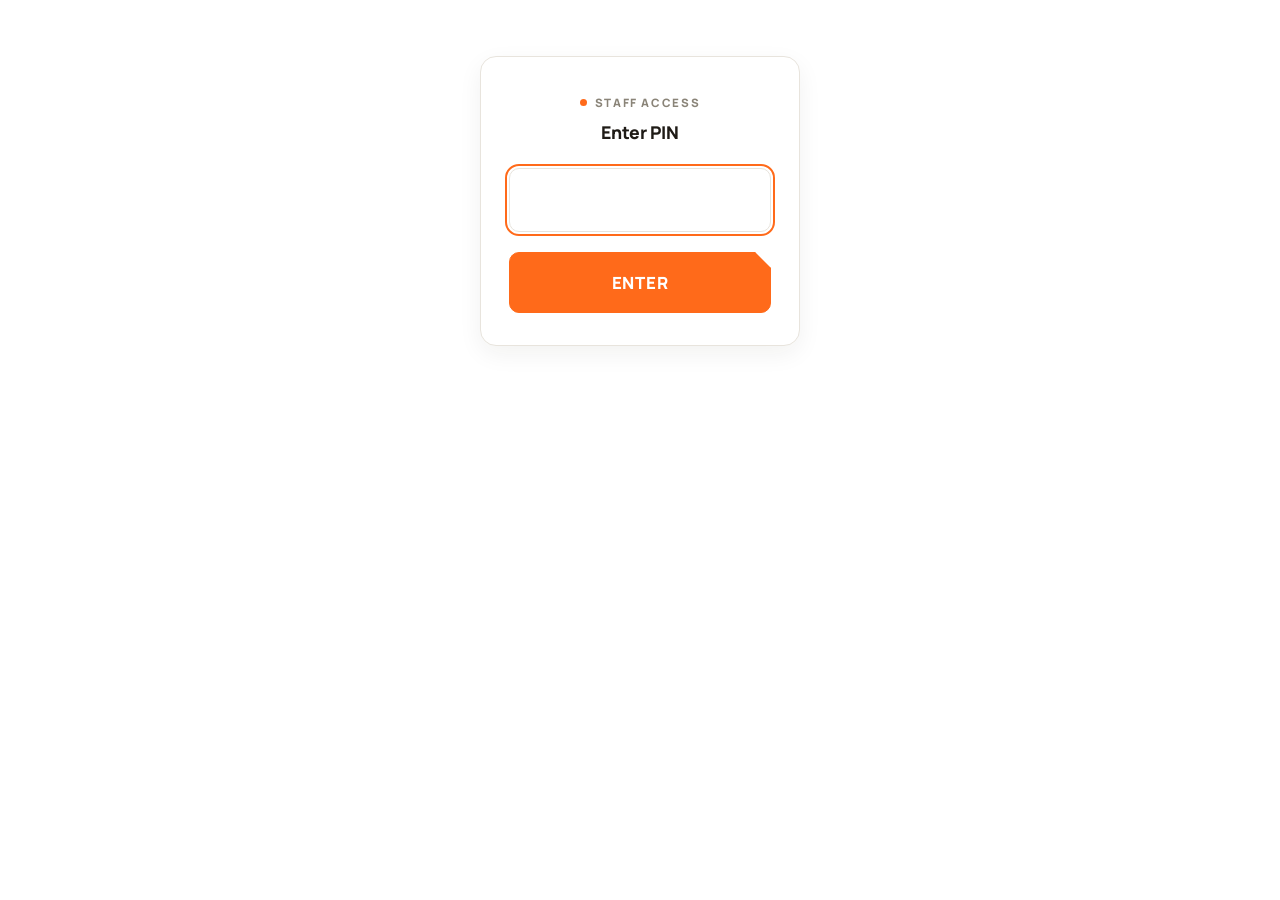
<file: frontend/admin/index.html>
<!DOCTYPE html>
<html lang="en">
<head>
  <meta charset="UTF-8" />
  <meta name="viewport" content="width=device-width, initial-scale=1" />
  <title>Admin</title>
  <link rel="preconnect" href="https://fonts.googleapis.com" />
  <link rel="preconnect" href="https://fonts.gstatic.com" crossorigin />
  <link
    href="https://fonts.googleapis.com/css2?family=JetBrains+Mono:wght@500;700;800&family=Manrope:wght@400;600;700;800&display=swap"
    rel="stylesheet"
  />
  <link rel="stylesheet" href="/frontend/shared/style.css" />
</head>
<body class="page-admin">
  <div id="app"></div>
  <script src="/frontend/shared/api.js"></script>
  <script src="/frontend/shared/ws.js"></script>
  <script src="/frontend/shared/pin-pad.js"></script>
  <script src="/frontend/admin/admin.js"></script>
</body>
</html>
</file>
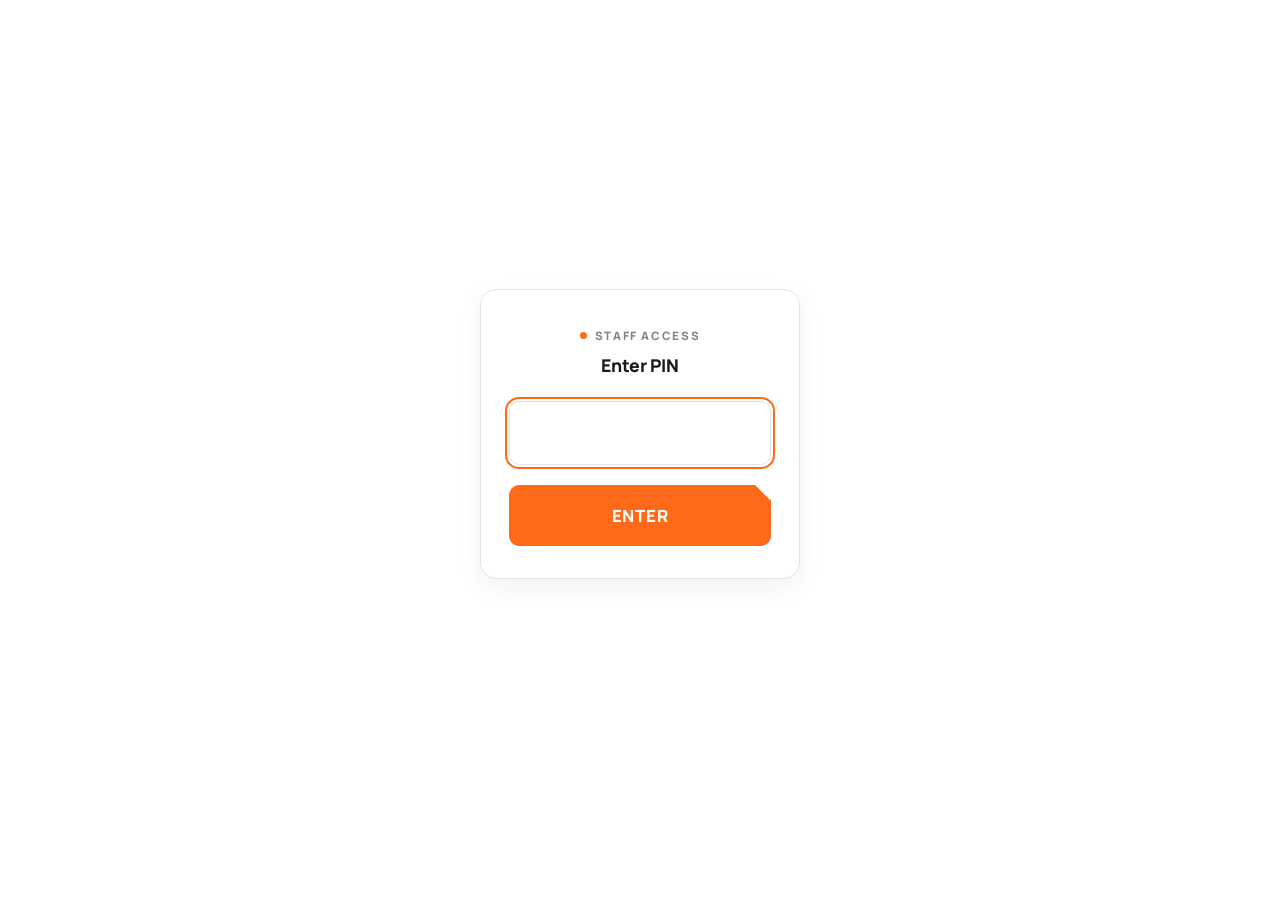
<file: frontend/number/index.html>
<!DOCTYPE html>
<html lang="en">
<head>
  <meta charset="UTF-8" />
  <meta name="viewport" content="width=device-width, initial-scale=1" />
  <title>Issue Number</title>
  <link rel="preconnect" href="https://fonts.googleapis.com" />
  <link rel="preconnect" href="https://fonts.gstatic.com" crossorigin />
  <link
    href="https://fonts.googleapis.com/css2?family=JetBrains+Mono:wght@500;700;800&family=Manrope:wght@400;600;700;800&display=swap"
    rel="stylesheet"
  />
  <link rel="stylesheet" href="/frontend/shared/style.css" />
</head>
<body>
  <div id="app"></div>
  <script src="/frontend/shared/api.js"></script>
  <script src="/frontend/shared/pin-pad.js"></script>
  <script src="/frontend/number/number.js"></script>
</body>
</html>
</file>
<file: frontend/shared/style.css>
:root {
  --bg: #ffffff;
  --surface: #ffffff;
  --border: #e8e4dd;
  --ink: #1f1b16;
  --muted: #8a8478;
  --orange: #ff6a1a;
  --orange-deep: #d94f00;
  --orange-tint: #fff1e6;
  --danger: #e5484d;

  --font-display: "JetBrains Mono", ui-monospace, "SFMono-Regular", Menlo, monospace;
  --font-body: "Manrope", system-ui, -apple-system, "Segoe UI", sans-serif;
}

* { box-sizing: border-box; }

body {
  margin: 0;
  min-height: 100vh;
  background: var(--bg);
  color: var(--ink);
  font-family: var(--font-body);
}

#app {
  min-height: 100vh;
  display: flex;
  flex-direction: column;
  align-items: center;
  justify-content: center;
  width: 100%;
  max-width: 1000px;
  margin: 0 auto;
  padding: 32px 24px 64px;
}

body.page-admin #app {
  justify-content: flex-start;
  padding-top: 56px;
}

body.page-tv #app {
  max-width: none;
  width: 100%;
  padding: clamp(24px, 4vh, 64px) clamp(24px, 4vw, 80px);
}

.page { width: 100%; }

h1 {
  font-size: 1.6rem;
  font-weight: 800;
  letter-spacing: -0.01em;
  margin: 0 0 24px;
}

h2 {
  font-size: 0.8rem;
  font-weight: 800;
  text-transform: uppercase;
  letter-spacing: 0.12em;
  color: var(--muted);
  margin: 0 0 12px;
}

/* --- Buttons --- */

button {
  font-family: var(--font-body);
  font-size: 0.95rem;
  font-weight: 700;
  padding: 14px 24px;
  border-radius: 10px;
  border: 1.5px solid var(--border);
  background: var(--surface);
  color: var(--ink);
  cursor: pointer;
  transition: transform 80ms ease, border-color 120ms ease, color 120ms ease;
}

button:hover:not(:disabled) {
  border-color: var(--orange);
  color: var(--orange-deep);
}

button:active:not(:disabled) {
  transform: scale(0.97);
}

button:focus-visible {
  outline: 2px solid var(--orange);
  outline-offset: 2px;
}

button:disabled {
  background: var(--bg);
  border-color: var(--border);
  color: var(--muted);
  cursor: not-allowed;
}

.btn-primary {
  background: var(--orange);
  border-color: var(--orange);
  color: #ffffff;
  text-transform: uppercase;
  letter-spacing: 0.04em;
  font-weight: 800;
  padding: 18px 32px;
  font-size: 1.05rem;
  clip-path: polygon(0 0, calc(100% - 16px) 0, 100% 16px, 100% 100%, 0 100%);
}

.btn-primary:hover:not(:disabled) {
  background: var(--orange-deep);
  border-color: var(--orange-deep);
  color: #ffffff;
}

.btn-primary:disabled {
  background: var(--border);
  border-color: var(--border);
  color: var(--muted);
  clip-path: none;
}

/* --- Eyebrow / status pills --- */

.eyebrow {
  display: inline-flex;
  align-items: center;
  gap: 8px;
  font-size: 0.72rem;
  font-weight: 800;
  text-transform: uppercase;
  letter-spacing: 0.14em;
  color: var(--muted);
  margin-bottom: 10px;
}

.eyebrow::before {
  content: "";
  width: 7px;
  height: 7px;
  border-radius: 50%;
  background: var(--orange);
}

.status-pill {
  display: inline-block;
  font-family: var(--font-body);
  font-size: 0.68rem;
  font-weight: 800;
  text-transform: uppercase;
  letter-spacing: 0.08em;
  padding: 3px 9px;
  border-radius: 999px;
  border: 1.5px solid var(--border);
  color: var(--muted);
}

.status-pill--waiting { color: var(--orange-deep); border-color: var(--orange); background: var(--orange-tint); }
.status-pill--called { color: #ffffff; background: var(--orange); border-color: var(--orange); }
.status-pill--served { color: var(--muted); border-color: var(--border); }
.status-pill--skipped { color: var(--danger); border-color: var(--danger); }

/* --- LED-style ticket-number display (the signature element) --- */

.led-number {
  font-family: var(--font-display);
  font-weight: 700;
  font-variant-numeric: tabular-nums;
  letter-spacing: 0.02em;
  color: var(--orange);
  animation: pop-in 260ms ease-out;
}

.led-number--idle {
  color: var(--border);
}

@keyframes pop-in {
  0% { opacity: 0; transform: scale(0.85); }
  100% { opacity: 1; transform: scale(1); }
}

@media (prefers-reduced-motion: reduce) {
  .led-number { animation: none; }
  button, .led-number { transition: none; }
}

/* --- PIN pad --- */

.pin-pad {
  width: 100%;
  max-width: 320px;
  text-align: center;
  background: var(--surface);
  border: 1.5px solid var(--border);
  border-radius: 16px;
  padding: 32px 28px;
  box-shadow: 0 8px 24px rgba(31, 27, 22, 0.06);
}

.pin-pad h1 {
  font-size: 1.1rem;
  margin-bottom: 4px;
}

.pin-pad input {
  font-family: var(--font-display);
  font-size: 1.8rem;
  letter-spacing: 0.3em;
  text-align: center;
  width: 100%;
  padding: 12px;
  margin: 20px 0;
  border-radius: 10px;
  border: 1.5px solid var(--border);
  background: var(--bg);
  color: var(--orange-deep);
}

.pin-pad input:focus-visible {
  outline: 2px solid var(--orange);
  outline-offset: 2px;
}

.pin-pad button {
  width: 100%;
}

.error { color: var(--danger); font-size: 0.85rem; font-weight: 700; }
.hidden { display: none; }

/* --- Number / Counter pages --- */

.number-page, .counter-page, .counter-select {
  text-align: center;
  display: flex;
  flex-direction: column;
  align-items: center;
}

.number-page #last-issued {
  margin: 28px 0 8px;
  color: var(--muted);
  font-size: 0.85rem;
  font-weight: 700;
  text-transform: uppercase;
  letter-spacing: 0.08em;
}

.number-page #recent-list,
.tv-page #recent-list {
  list-style: none;
  display: flex;
  flex-wrap: wrap;
  gap: 8px;
  justify-content: center;
  padding: 0;
  margin: 0;
}

.number-page #recent-list li,
.tv-page #recent-list li {
  display: inline-flex;
  align-items: center;
  gap: 8px;
  font-family: var(--font-display);
  background: var(--surface);
  border: 1.5px solid var(--border);
  border-radius: 8px;
  padding: 6px 12px;
  color: var(--muted);
  font-size: 0.9rem;
}

.counter-select h1 { margin-bottom: 24px; }
.counter-select div { display: flex; gap: 12px; }

.counter-page #current-number {
  font-size: clamp(4rem, 18vw, 7rem);
  margin: 8px 0 32px;
  line-height: 1;
}

.counter-page .button-row { display: flex; gap: 12px; }

#counter-message {
  margin-top: 16px;
  color: var(--orange-deep);
  font-weight: 700;
  min-height: 1.4em;
}

.link-btn {
  margin-top: 24px;
  background: none;
  border: none;
  padding: 4px;
  font-size: 0.8rem;
  font-weight: 700;
  color: var(--muted);
  text-decoration: underline;
  text-underline-offset: 3px;
}

.link-btn:hover:not(:disabled) {
  color: var(--orange-deep);
  border: none;
}

/* --- TV page --- */

.tv-page {
  text-align: center;
  display: flex;
  flex-direction: column;
  align-items: center;
  width: 100%;
}

.tv-header {
  width: 100%;
  margin-bottom: clamp(24px, 3vh, 48px);
}

.tv-header h1 {
  margin: 4px 0 0;
  font-size: clamp(2.2rem, 4.5vw, 3.6rem);
}

.tv-page .counters {
  display: flex;
  gap: clamp(20px, 3vw, 40px);
  justify-content: center;
  flex-wrap: wrap;
  width: 100%;
}

.counter-tile {
  background: var(--surface);
  border: 1.5px solid var(--border);
  border-radius: 20px;
  padding: clamp(28px, 4vw, 48px) clamp(36px, 6vw, 72px);
  flex: 1;
  min-width: 260px;
  box-shadow: 0 8px 24px rgba(31, 27, 22, 0.05);
}

.counter-tile h2 {
  margin-bottom: 12px;
  font-size: clamp(0.9rem, 1.3vw, 1.1rem);
}

.counter-tile .led-number {
  font-size: clamp(5rem, 14vw, 11rem);
  line-height: 1;
}

#waiting-count {
  margin: clamp(24px, 3vh, 40px) 0 12px;
  font-size: clamp(1.2rem, 2vw, 1.8rem);
  font-weight: 800;
  text-transform: uppercase;
  letter-spacing: 0.1em;
  color: var(--muted);
}

#waiting-count .led-number {
  font-size: clamp(1.6rem, 2.6vw, 2.4rem);
  margin-left: 8px;
}

.tv-status {
  color: var(--danger);
  font-weight: 700;
  font-size: 0.85rem;
  margin: 0 0 12px;
}

.tv-unlock-hint {
  position: fixed;
  left: 50%;
  bottom: 20px;
  transform: translateX(-50%);
  margin: 0;
  padding: 8px 16px;
  border-radius: 999px;
  background: var(--ink);
  color: #ffffff;
  font-size: 0.8rem;
  font-weight: 700;
  opacity: 0.85;
}

.tv-page .recent {
  width: 100%;
  max-width: 520px;
  margin-top: clamp(12px, 2vh, 28px);
  text-align: left;
}

.tv-page #recent-list {
  justify-content: flex-start;
}

/* --- Admin page --- */

.admin-page { text-align: left; }
.admin-page h1 { margin-bottom: 8px; }

.ticket-group {
  background: var(--surface);
  border: 1.5px solid var(--border);
  border-radius: 12px;
  padding: 18px 20px;
  margin-bottom: 14px;
}

.ticket-group h2 {
  display: flex;
  align-items: center;
  gap: 8px;
  color: var(--muted);
}

.ticket-group ul { list-style: none; padding: 0; margin: 0; }

.ticket-group li {
  display: flex;
  align-items: center;
  gap: 8px;
  padding: 8px 0;
  border-bottom: 1px solid var(--border);
  font-size: 0.95rem;
}

.ticket-group li:last-child { border-bottom: none; }

.ticket-number {
  font-family: var(--font-display);
  font-weight: 700;
  color: var(--orange-deep);
  min-width: 3.5em;
}

.ticket-group li button {
  font-family: var(--font-body);
  font-size: 0.72rem;
  font-weight: 800;
  padding: 6px 10px;
  border-radius: 6px;
}

.settings-panel {
  margin-top: 32px;
  padding-top: 24px;
  border-top: 1px solid var(--border);
}

.settings-panel input {
  font-family: var(--font-body);
  padding: 10px 12px;
  border-radius: 8px;
  border: 1.5px solid var(--border);
  background: var(--bg);
  color: var(--ink);
  margin-right: 8px;
  margin-bottom: 12px;
}

.settings-panel input:focus-visible {
  outline: 2px solid var(--orange);
  outline-offset: 2px;
}

.settings-panel label {
  display: block;
  font-size: 0.8rem;
  font-weight: 700;
  color: var(--muted);
  margin-bottom: 8px;
}

#counter-count-input {
  width: 90px;
  display: block;
  margin-bottom: 16px;
}

#counter-pin-inputs {
  display: flex;
  flex-wrap: wrap;
  gap: 8px;
  margin-bottom: 16px;
}

#counter-pin-inputs input {
  width: 160px;
  margin: 0;
}

#settings-message,
#sound-message {
  color: var(--orange-deep);
  font-weight: 700;
  font-size: 0.85rem;
}

.radio-group {
  display: flex;
  flex-direction: column;
  gap: 8px;
  margin-bottom: 16px;
}

.radio-group label {
  display: flex;
  align-items: center;
  gap: 8px;
  font-size: 0.95rem;
  font-weight: 600;
  color: var(--ink);
  cursor: pointer;
}

.radio-group input[type="radio"] {
  width: auto;
  margin: 0;
  accent-color: var(--orange);
}

/* --- Responsive --- */

@media (max-width: 560px) {
  body:not(.page-tv) #app { padding: 20px 16px 48px; }
  .tv-page .counters { flex-direction: column; }
  .counter-select div, .counter-page .button-row {
    flex-direction: column;
    width: 100%;
  }
  .counter-select button, .counter-page .button-row button { width: 100%; }
}
</file>
